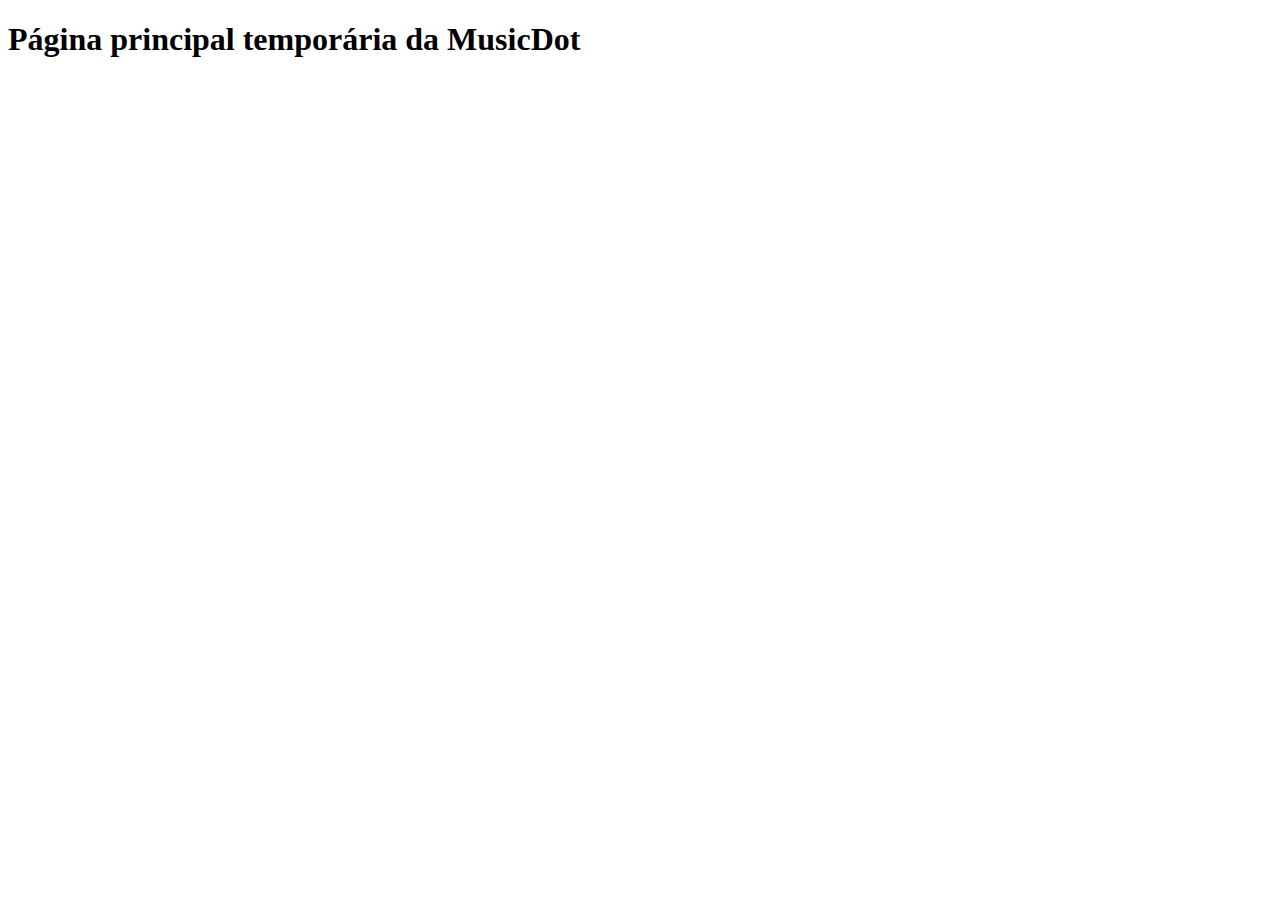
<file: index.html>
<!DOCTYPE html>
<html lang="en">

<head>
    <meta charset="UTF-8">
    <meta name="viewport" content="width=device-width, initial-scale=1.0">
    <title>Document</title>
</head>

<body>
    <h1> Página principal temporária da MusicDot </h1>
</body>

</html>
</file>
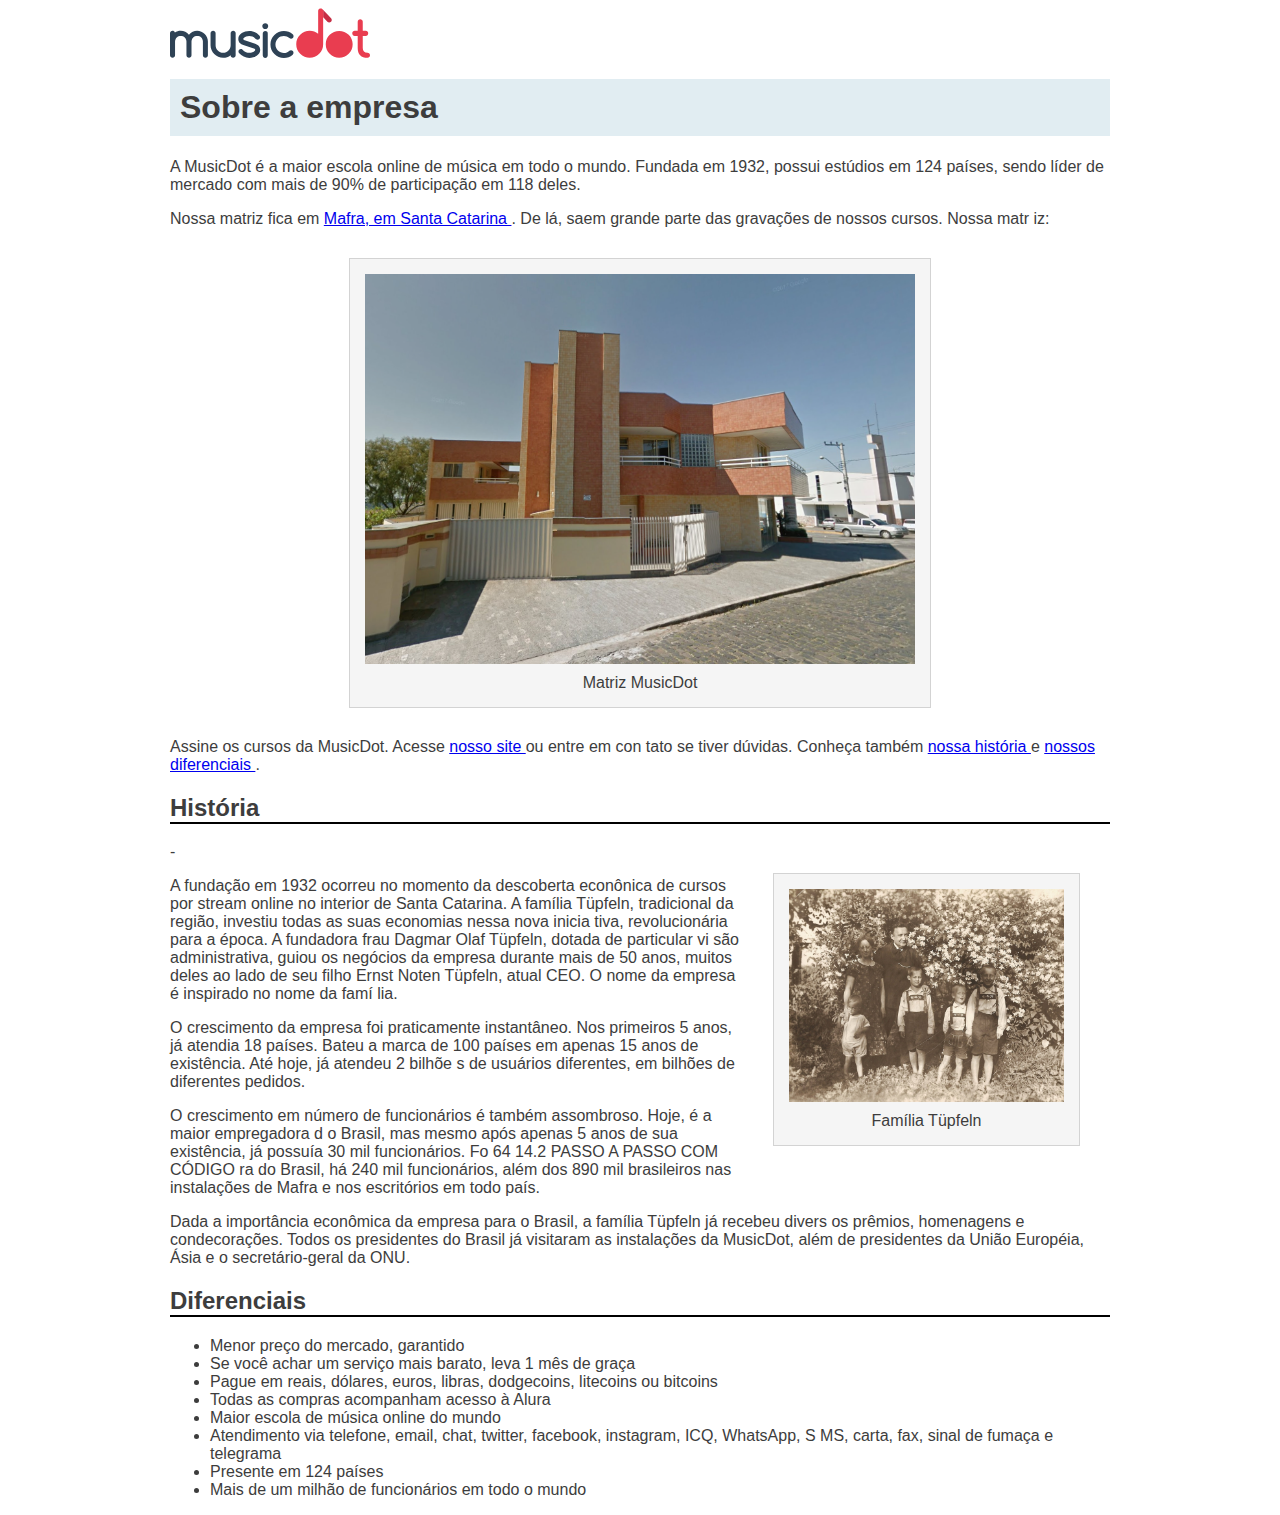
<file: sobre.html>
<html lang="pt-BR">

<head>
    <meta charset="utf-8">
    <title>
        MusicDot | Sobre a empresa
    </title>
    <link href="img/favicon.ico" rel="icon">
    <link rel="stylesheet" href="css/sobre.css">
</head>

<body>

    <img src="img/logo.svg" alt="MusicDot">
    <h1> Sobre a empresa </h1>
    <p>
        A MusicDot é a maior escola online de música em todo o mundo. Fundada em 1932, possui estúdios em 124 países, sendo líder de mercado com mais de 90% de participação em 118 deles.
    </p>
    <p>
        Nossa matriz fica em <a href="https://maps.google.com.br/?q=190,GabrielDequech,Mafra,SC">
Mafra,	em	Santa	Catarina	</a>. De lá, saem grande parte das gravações de nossos cursos. Nossa matr iz:
    </p>
    <figure class="matriz-musicdot">
        <img src="img/matriz-musicdot.png" alt="Matriz	da	musicdot">
        <figcaption>
            Matriz MusicDot
        </figcaption>
    </figure>
    <p>
        Assine os cursos da MusicDot. Acesse <a href="index.html">	nosso	site	</a> ou entre em con tato se tiver dúvidas. Conheça também <a href="#historia">	nossa	história	</a> e <a href="#dife
renciais">	nossos	diferenciais	</a>.
    </p>
    <h2 id="historia"> História </h2>
    -

    <figure class="familia-tupfeln">
        <img src="img/familia-tupfeln.jpg" alt="Foto	da	família	tüpfeln">
        <figcaption>Família Tüpfeln</figcaption>
    </figure>
    <p>
        A fundação em 1932 ocorreu no momento da descoberta econônica de cursos por stream online no interior de Santa Catarina. A família Tüpfeln, tradicional da região, investiu todas as suas economias nessa nova inicia tiva, revolucionária para a época. A
        fundadora frau Dagmar Olaf Tüpfeln, dotada de particular vi são administrativa, guiou os negócios da empresa durante mais de 50 anos, muitos deles ao lado de seu filho Ernst Noten Tüpfeln, atual CEO. O nome da empresa é inspirado no nome da famí
        lia.
    </p>
    <p>
        O crescimento da empresa foi praticamente instantâneo. Nos primeiros 5 anos, já atendia 18 países. Bateu a marca de 100 países em apenas 15 anos de existência. Até hoje, já atendeu 2 bilhõe s de usuários diferentes, em bilhões de diferentes pedidos.
    </p>
    <p>
        O crescimento em número de funcionários é também assombroso. Hoje, é a maior empregadora d o Brasil, mas mesmo após apenas 5 anos de sua existência, já possuía 30 mil funcionários. Fo 64 14.2 PASSO A PASSO COM CÓDIGO ra do Brasil, há 240 mil funcionários,
        além dos 890 mil brasileiros nas instalações de Mafra e nos escritórios em todo país.
    </p>
    <p>
        Dada a importância econômica da empresa para o Brasil, a família Tüpfeln já recebeu divers os prêmios, homenagens e condecorações. Todos os presidentes do Brasil já visitaram as instalações da MusicDot, além de presidentes da União Européia, Ásia e o
        secretário-geral da ONU.
    </p>
    <h2 id="diferenciais"> Diferenciais </h2>
    <ul>
        <li> Menor preço do mercado, garantido </li>
        <li> Se você achar um serviço mais barato, leva 1 mês de graça </li>
        <li> Pague em reais, dólares, euros, libras, dodgecoins, litecoins ou bitcoins </li>
        <li> Todas as compras acompanham acesso à Alura </li>
        <li> Maior escola de música online do mundo </li>
        <li> Atendimento via telefone, email, chat, twitter, facebook, instagram, ICQ, WhatsApp, S MS, carta, fax, sinal de fumaça e telegrama </li>
        <li> Presente em 124 países </li>
        <li> Mais de um milhão de funcionários em todo o mundo </li>
    </ul>
</body>

</html>
</file>
<file: css/sobre.css>
body {
    width: 940px;
    margin-left: auto;
    margin-right: auto;
    font-family: "Helvetica", 'Lucida Grande', sans-serif;
    color: #3d3d3d;
}

h1 {
    background-color: #e1edf2;
    padding: 10px;
}

h2 {
    border-bottom: 2px solid black;
}

figure {
    margin: 30px;
    padding: 15px;
    text-align: center;
    background-color: whitesmoke;
    border: 1px solid lightgrey;
}

figcaption {
    margin-top: 10px;
}

.matriz-musicdot {
    width: 550px;
    margin-left: auto;
    margin-right: auto;
}

.familia-tupfeln {
    width: 275px;
    float: right;
}

figure img {
    width: 100%;
}
</file>
